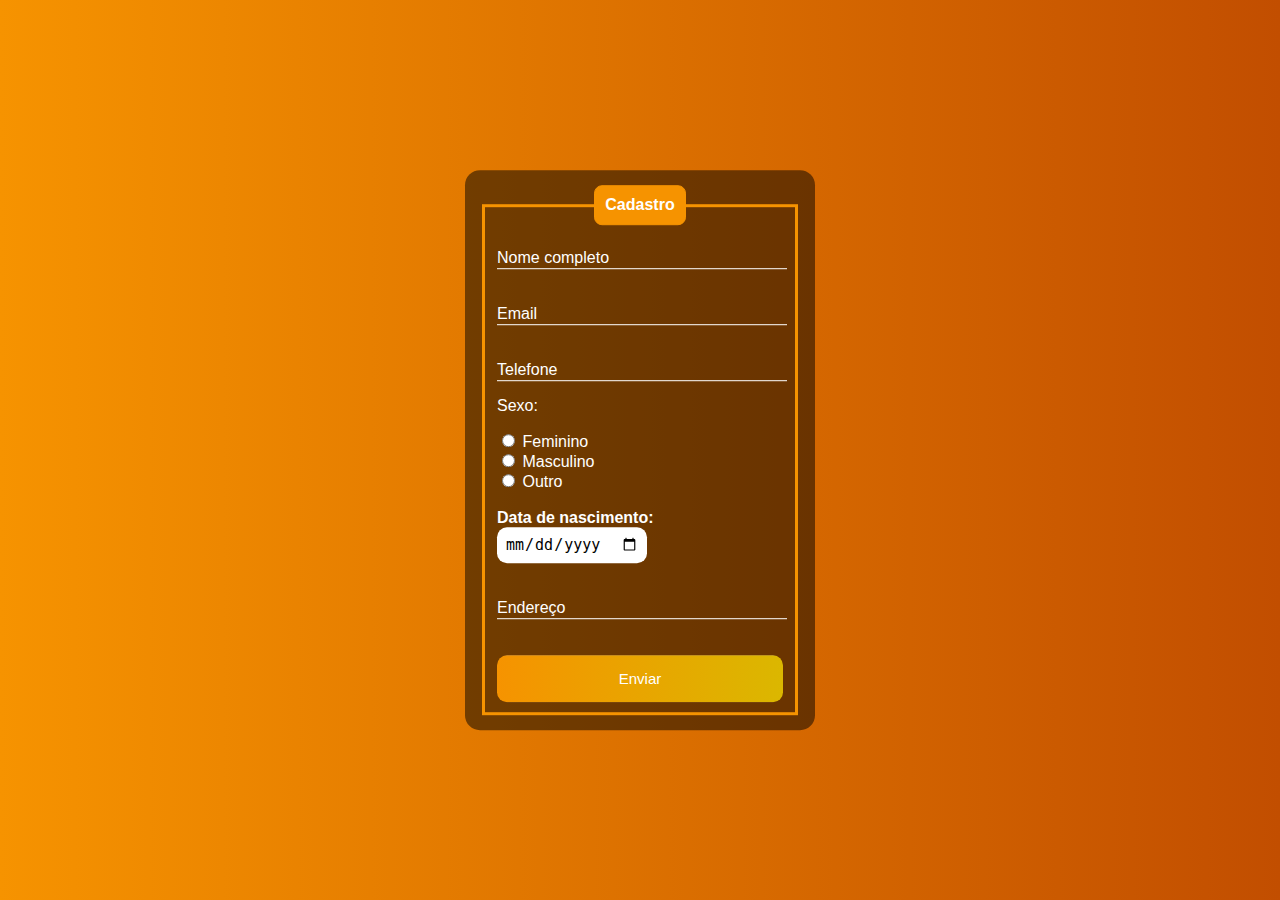
<file: cadastros/cadastro.html>
<!DOCTYPE html>
<html lang="en">

<head>
  <meta charset="UTF-8">
  <meta http-equiv="X-UA-Compatible" content="IE=edge">
  <meta name="viewport" content="width=device-width, initial-scale=1.0">
  <title>Cadastro de clientes</title>
  <link rel="stylesheet" href="/cadastros/css/cadastro.css">
</head>

<body>
  <div class="box">
    <form action="">
      <fieldset>
        <legend><b>Cadastro</b></legend>
        <br>
        <div class="inputBox">
          <input type="text" name="nome" id="nome" class="inputUser" required>
          <label for="nome" class="labelInput">Nome completo</label>
        </div>
        <br><br>
        <div class="inputBox">
          <input type="text" name="email" id="email" class="inputUser" required>
          <label for="email" class="labelInput">Email</label>
        </div>
        <br><br>
        <div class="inputBox">
          <input type="tel" name="telefone" id="telefone" class="inputUser" required>
          <label for="telefone" class="labelInput">Telefone</label>
        </div>
        <p>Sexo:</p>
        <input type="radio" id="feminino" name="gênero" value="feminino">
        <label for="feminino">Feminino</label>
        <br>
        <input type="radio" id="masculino" name="gênero" value="masculino">
        <label for="masculino">Masculino</label>
        <br>
        <input type="radio" id="outro" name="gênero" value="outro">
        <label for="outro">Outro</label>
        <br><br>
        <label for="data_nasc"><b>Data de nascimento:</b></label>
        <input type="date" name="data_nasc" id="data_nasc" required>
        <br><br><br>
        <div class="inputBox">
          <input type="text" name="end" id="end" class="inputUser" required>
          <label for="end" class="labelInput">Endereço</label>
        </div>
        <br><br>
        <form id="myForm" method="post">
          <input type="submit" name="submit" id="submit" value="Enviar"
            formaction="/redirecionamento/redirecionar.html">
        </form>
      </fieldset>
    </form>
  </div>
</body>
</file>
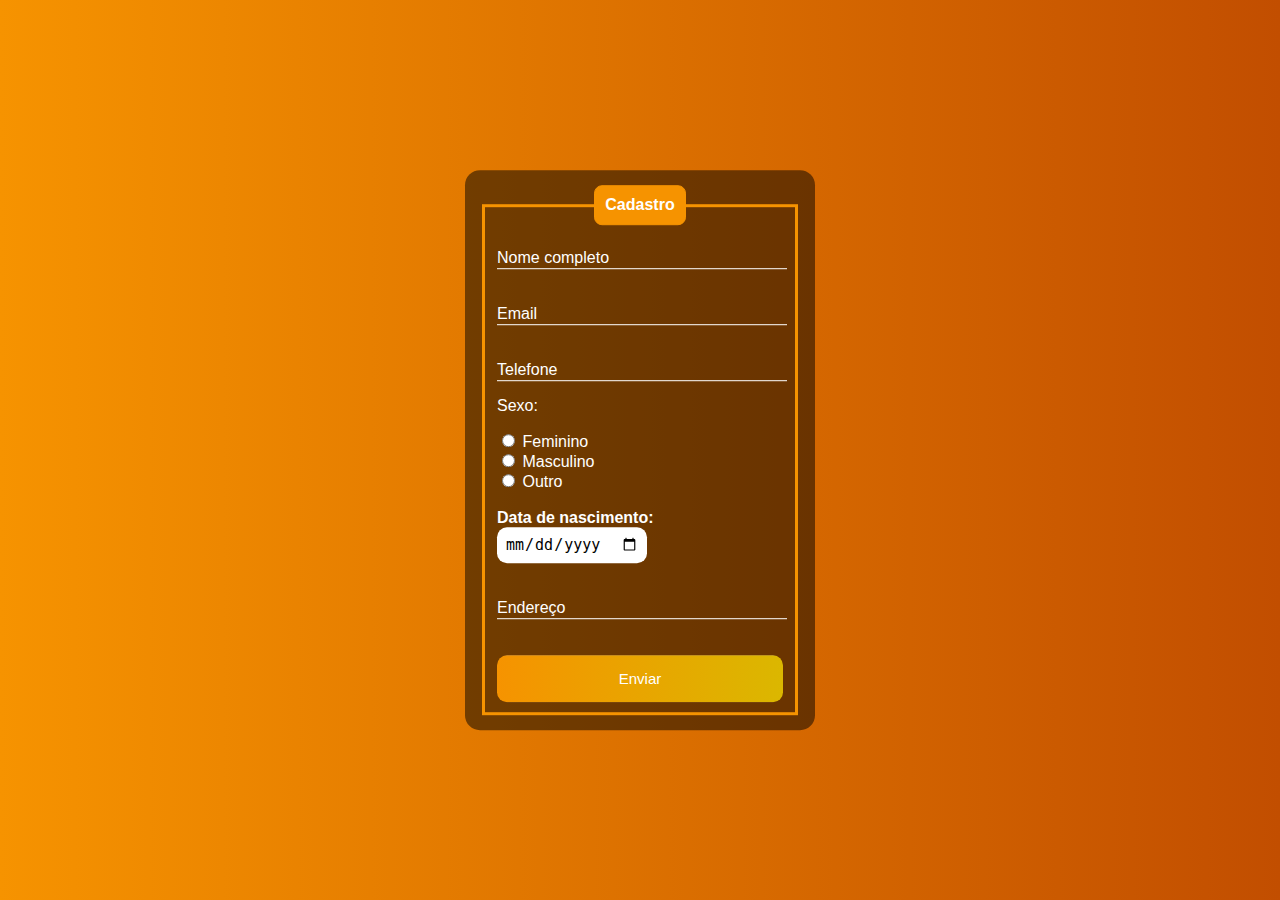
<file: cadastros/cadastrocao.html>
<!DOCTYPE html>
<html lang="en">

<head>
  <meta charset="UTF-8">
  <meta http-equiv="X-UA-Compatible" content="IE=edge">
  <meta name="viewport" content="width=device-width, initial-scale=1.0">
  <title>Cadastro de clientes</title>
  <link rel="stylesheet" href="/cadastros/css/cadastrocao.css">
</head>

<body>
  <div class="box">
    <form action="">
      <fieldset>
        <legend><b>Cadastro</b></legend>
        <br>
        <div class="inputBox">
          <input type="text" name="nome" id="nome" class="inputUser" required>
          <label for="nome" class="labelInput">Nome completo</label>
        </div>
        <br><br>
        <div class="inputBox">
          <input type="text" name="email" id="email" class="inputUser" required>
          <label for="email" class="labelInput">Email</label>
        </div>
        <br><br>
        <div class="inputBox">
          <input type="tel" name="telefone" id="telefone" class="inputUser" required>
          <label for="telefone" class="labelInput">Telefone</label>
        </div>
        <p>Sexo:</p>
        <input type="radio" id="feminino" name="gênero" value="feminino">
        <label for="feminino">Feminino</label>
        <br>
        <input type="radio" id="masculino" name="gênero" value="masculino">
        <label for="masculino">Masculino</label>
        <br>
        <input type="radio" id="outro" name="gênero" value="outro">
        <label for="outro">Outro</label>
        <br><br>
        <label for="data_nasc"><b>Data de nascimento:</b></label>
        <input type="date" name="data_nasc" id="data_nasc" required>
        <br><br><br>
        <div class="inputBox">
          <input type="text" name="end" id="end" class="inputUser" required>
          <label for="end" class="labelInput">Endereço</label>
        </div>
        <br><br>
        <form id="myForm" method="post">
          <input type="submit" name="submit" id="submit" value="Enviar"
            formaction="/redirecionamento/redirecionarcao.html">
        </form>
      </fieldset>
    </form>
  </div>
</body>
</file>
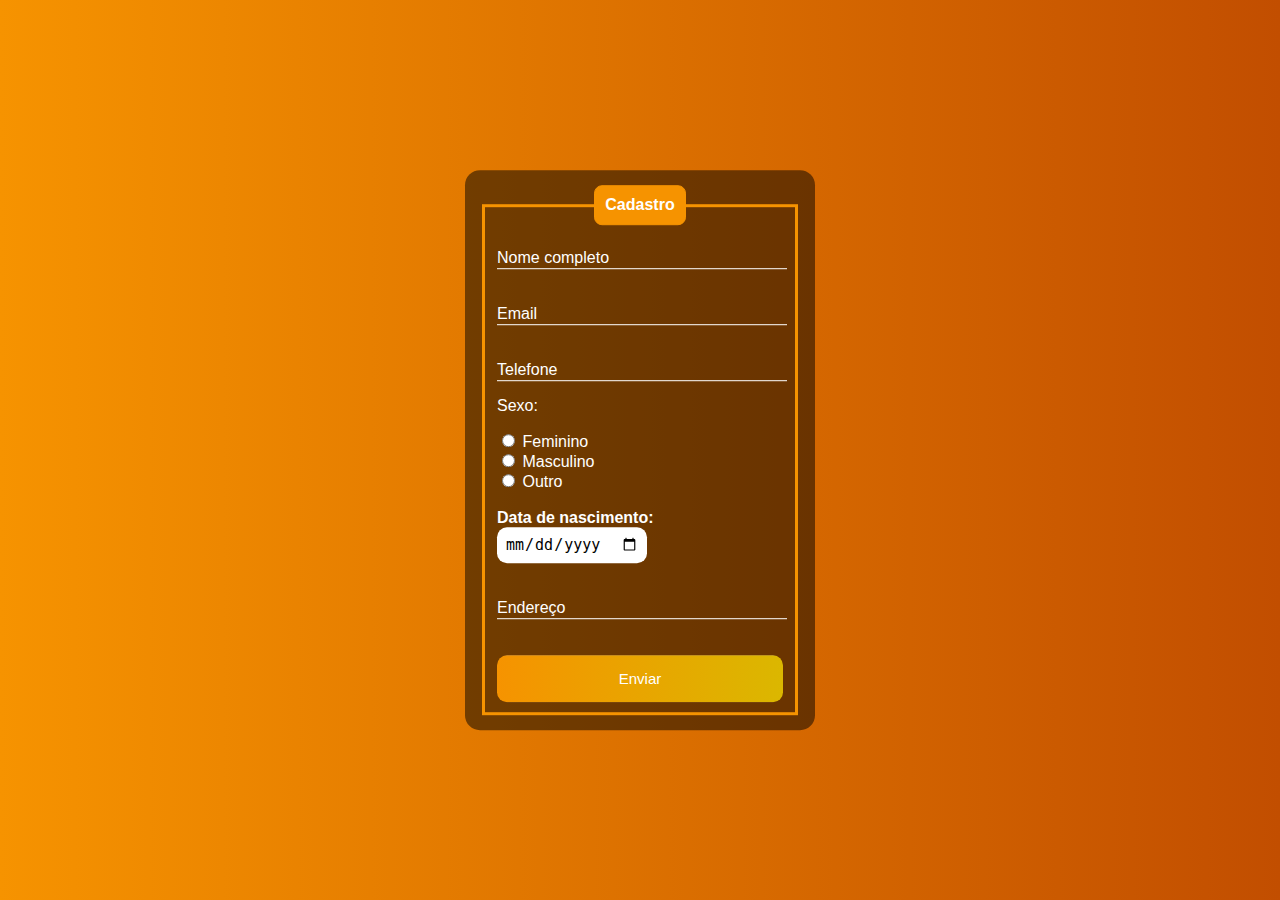
<file: cadastros/cadastrogato.html>
<!DOCTYPE html>
<html lang="en">

<head>
  <meta charset="UTF-8">
  <meta http-equiv="X-UA-Compatible" content="IE=edge">
  <meta name="viewport" content="width=device-width, initial-scale=1.0">
  <title>Cadastro de clientes</title>
  <link rel="stylesheet" href="/cadastros/css/cadastrogato.css">
</head>

<body>
  <div class="box">
    <form action="">
      <fieldset>
        <legend><b>Cadastro</b></legend>
        <br>
        <div class="inputBox">
          <input type="text" name="nome" id="nome" class="inputUser" required>
          <label for="nome" class="labelInput">Nome completo</label>
        </div>
        <br><br>
        <div class="inputBox">
          <input type="text" name="email" id="email" class="inputUser" required>
          <label for="email" class="labelInput">Email</label>
        </div>
        <br><br>
        <div class="inputBox">
          <input type="tel" name="telefone" id="telefone" class="inputUser" required>
          <label for="telefone" class="labelInput">Telefone</label>
        </div>
        <p>Sexo:</p>
        <input type="radio" id="feminino" name="gênero" value="feminino">
        <label for="feminino">Feminino</label>
        <br>
        <input type="radio" id="masculino" name="gênero" value="masculino">
        <label for="masculino">Masculino</label>
        <br>
        <input type="radio" id="outro" name="gênero" value="outro">
        <label for="outro">Outro</label>
        <br><br>
        <label for="data_nasc"><b>Data de nascimento:</b></label>
        <input type="date" name="data_nasc" id="data_nasc" required>
        <br><br><br>
        <div class="inputBox">
          <input type="text" name="end" id="end" class="inputUser" required>
          <label for="end" class="labelInput">Endereço</label>
        </div>
        <br><br>
        <form id="myForm" method="post">
          <input type="submit" name="submit" id="submit" value="Enviar"
            formaction="/redirecionamento/redirecionargato.html">
        </form>
      </fieldset>
    </form>
  </div>
</body>
</file>
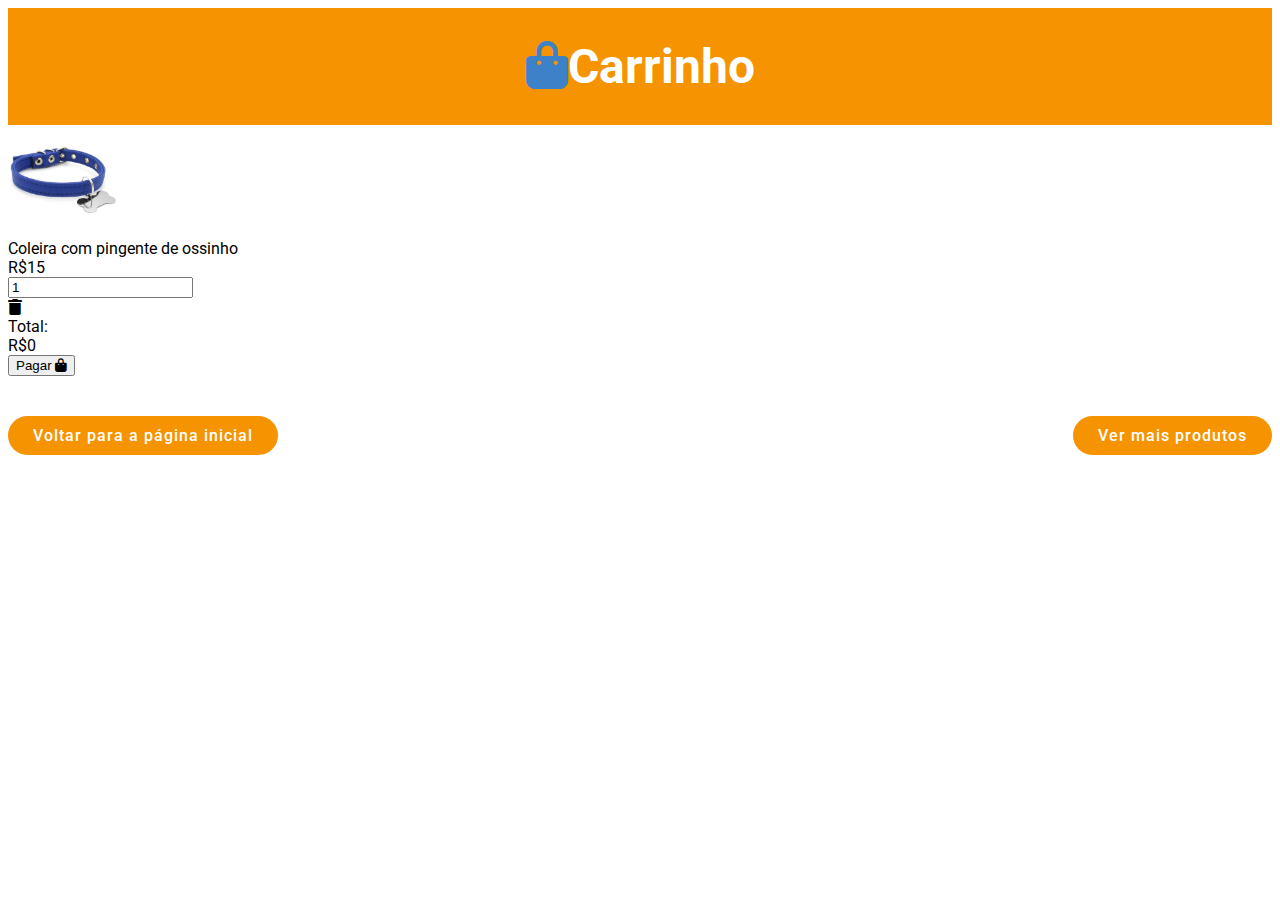
<file: carrinho backup/carrinho.html>
<!DOCTYPE html>
<html lang="en">

<head>
  <meta charset="UTF-8">
  <meta http-equiv="X-UA-Compatible" content="IE=edge">
  <meta name="viewport" content="width=device-width, initial-scale=1.0">
  <title>Seu Carrinho 🛒</title>
  <script async src="/carrinho backup/carrinho.js"></script>
  <link rel="stylesheet" href="https://cdn.jsdelivr.net/npm/swiper@9/swiper-bundle.min.css">
  <link rel="stylesheet" href="https://cdn.jsdelivr.net/npm/boxicons@latest/css/boxicons.min.css">
  <link rel="stylesheet" href="https://unpkg.com/boxicons@latest/css/boxicons.min.css">
  <link rel="stylesheet" href="https://cdnjs.cloudflare.com/ajax/libs/font-awesome/6.4.0/css/all.min.css">
  <link rel="stylesheet" href="/carrinho backup/carrinho.css">
</head>

<body>
  <!--carrinho-->
  <div class="cart">
    <header>
      <a href="#" class="logo"><i class='fa-solid fa-bag-shopping'></i>Carrinho</a>
    </header>

      <div class="cart-content">
        
        <div class="cart-box">
          <img class="cart-img" src="/imgs/produto 1.webp" alt="" width="110px">
          <div class="detail-box">
            <div class="cart-product-title">Coleira com pingente de ossinho</div>
            <div class="cart-price">R$15</div>
            <input type="number" value="1" class="cart-quantity">
          </div>
          <i class="fa-solid fa-trash"></i>
        </div>

    <!-- RESERVA
      <div class="itens-carrinho">
      <img src="/imgs/bananacat.jpg" alt="" width="110px">
      <div class="carrinho-item-detalhes">
        <span class="carrinho-item-titulo">Sachê para cachorros</span>
        <div class="seletor-qntd">
          <i class="fa-solid fa-minus restar-qntd"></i>
          <input type="text" value="2" class="carrinho-item-qntd" disabled>
          <i class="fa-solid fa-plus somar-qntd"></i>
        </div>
        <span class="carrinho-item-preço">R$10,02</span>
      </div>
      <span class="btn-eliminar">
        <i class="fa-solid fa-trash"></i>
      </span>
    </div>-->

    <div class="total">
        <div class="total-title">Total:</div>
        <div class="carrinho-preço-total">R$0</div>
      <button class="btn-pagar">Pagar
        <i class="fa-solid fa-bag-shopping"></i>
      </button>
    </div>
    <div class="btns-abaixo">
    <div id="btn-voltar">
      <a href="/">Voltar para a página inicial</a>
    </div>
    <div id="btn-produtos">
      <a href="/#Produtos">Ver mais produtos</a>
    </div>
    </div>
    </div>
</body>
</file>
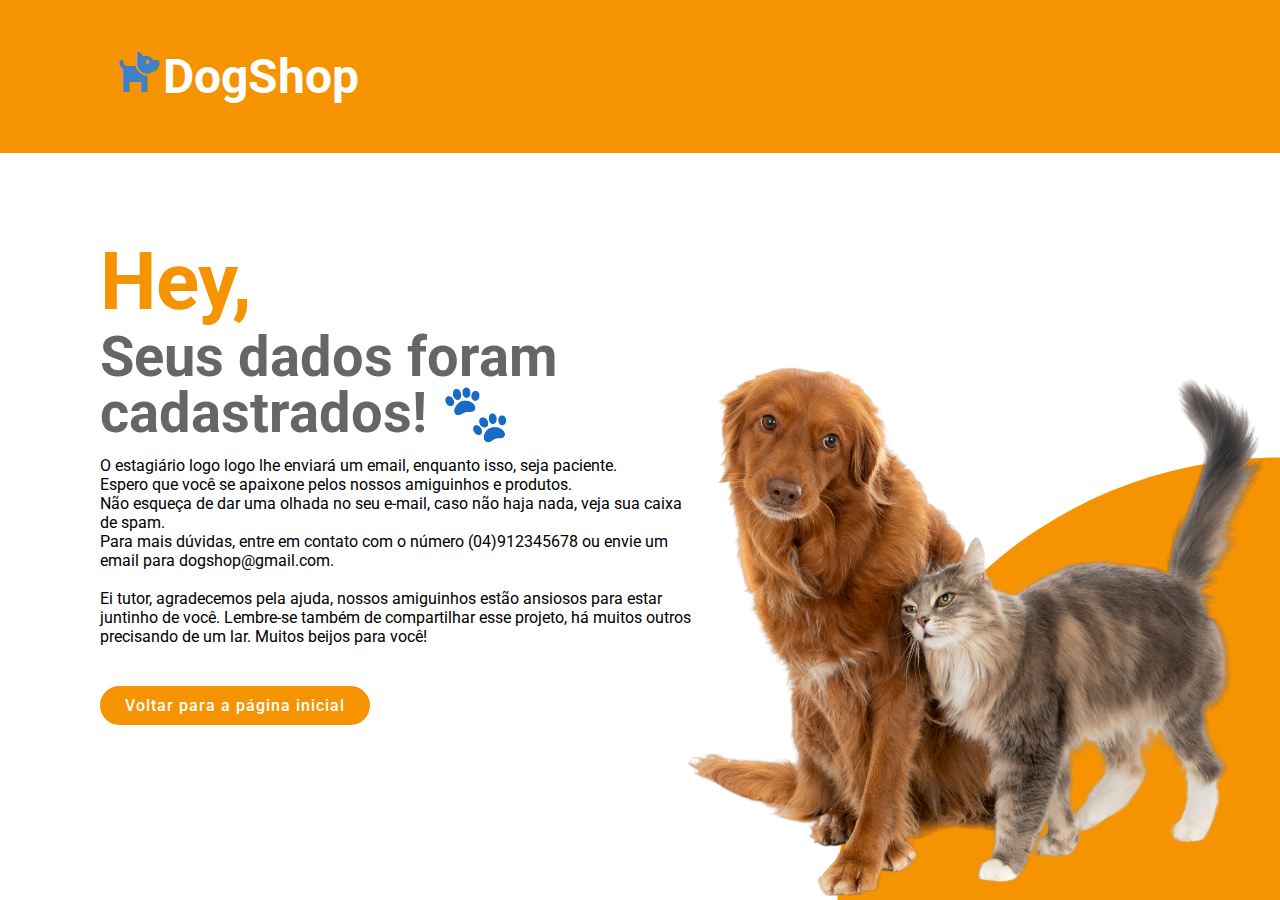
<file: redirecionamento/redirecionar.html>
<!DOCTYPE html>
<html lang="en">

<head>
  <meta charset="UTF-8">
  <meta http-equiv="X-UA-Compatible" content="IE=edge">
  <meta name="viewport" content="width=device-width, initial-scale=1.0">
  <title>Cadastro concluído! 😉</title>
  <link rel="stylesheet" href="https://cdn.jsdelivr.net/npm/boxicons@latest/css/boxicons.min.css">
  <link rel="stylesheet" href="https://unpkg.com/boxicons@latest/css/boxicons.min.css">
  <link rel="stylesheet" href="/redirecionamento/css/redirecionar.css">
</head>

<body>
  <section>
    <div class="circle"></div>
    <header>
      <a href="#" class="logo"><i class='bx bxs-dog'></i>DogShop </a>
    </header>
    <img id="amiguinhos" src="/imgs/amiguinhos.png" alt="amiguinhos fofinhos">
    <div class="container">
      <div class="text">
        <h2>Hey,<br></h2>
        <h3> Seus dados foram cadastrados! 🐾</h3>
        <p>O estagiário logo logo lhe enviará um email, enquanto isso, seja paciente.<br>

          Espero que você se apaixone pelos nossos amiguinhos e produtos.<br>

          Não esqueça de dar uma olhada no seu e-mail, caso não haja nada, veja sua caixa de spam.<br>

          Para mais dúvidas, entre em contato com o número (04)912345678 ou envie um email para dogshop@gmail.com.<br><br>

          Ei tutor, agradecemos pela ajuda, nossos amiguinhos estão ansiosos para estar juntinho de você. Lembre-se também de
          compartilhar esse projeto, há muitos outros precisando de um lar. Muitos beijos para você!
        </p>
        <a href="/index.html">Voltar para a página inicial</a>
      </div>
    </div>
  </section>
</body>
</file>
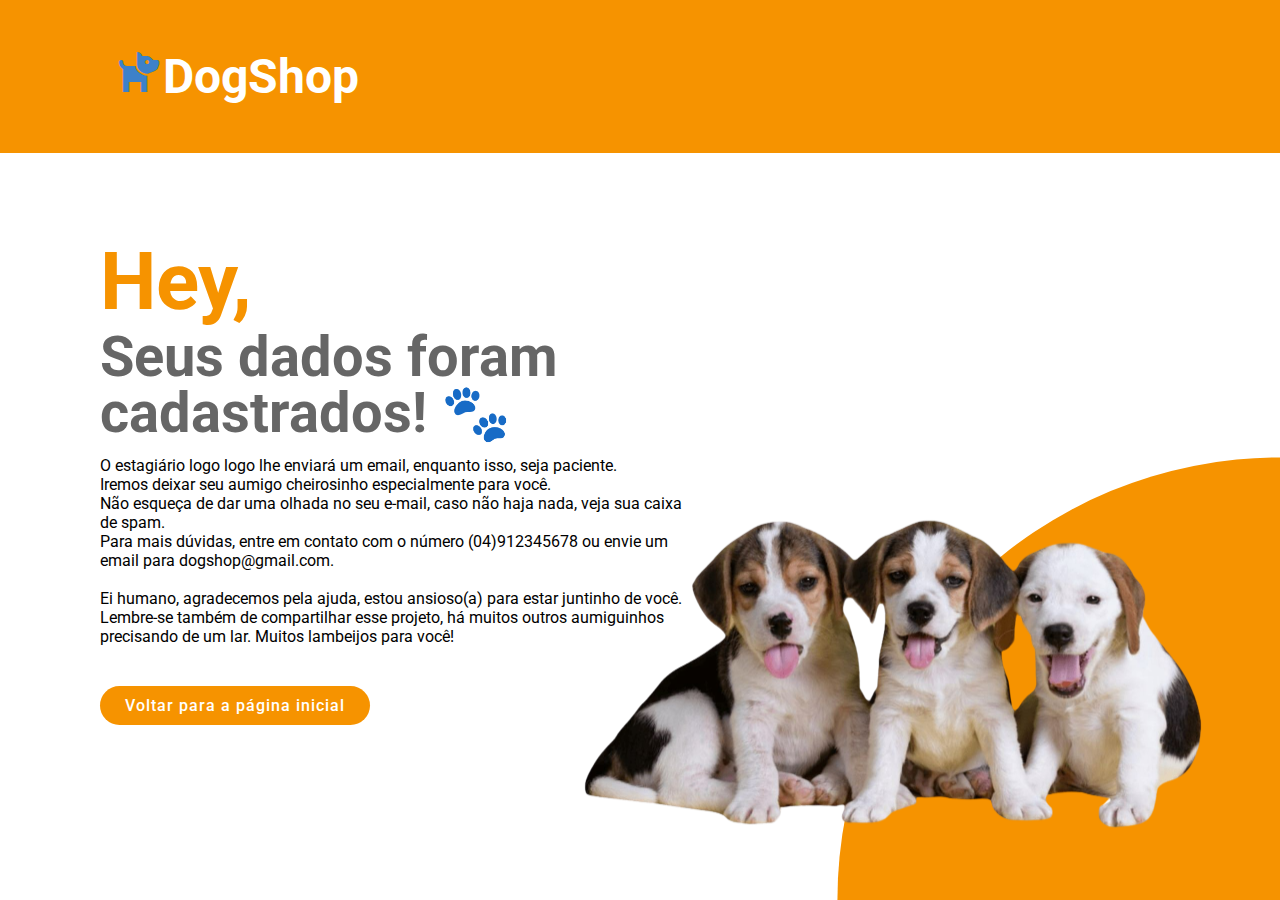
<file: redirecionamento/redirecionarcao.html>
<!DOCTYPE html>
<html lang="en">

<head>
  <meta charset="UTF-8">
  <meta http-equiv="X-UA-Compatible" content="IE=edge">
  <meta name="viewport" content="width=device-width, initial-scale=1.0">
  <title>Cadastro concluído! 🐶</title>
  <link rel="stylesheet" href="/redirecionamento/css/redirecionarcao.css">
  <link rel="stylesheet" href="https://cdn.jsdelivr.net/npm/boxicons@latest/css/boxicons.min.css">
  <link rel="stylesheet" href="https://unpkg.com/boxicons@latest/css/boxicons.min.css">
</head>
<body>
  <section>
    <div class="circle"></div>
    <header>
      <a href="#" class="logo"><i class='bx bxs-dog'></i>DogShop </a>
    </header>
    <img id="doguinhos" src="/imgs/doguinhos.png" alt="doguinhos fofinhos">
    <div class="container">
      <div class="text">
        <h2>Hey,<br></h2>
        <h3> Seus dados foram cadastrados! 🐾</h3>
        <p>O estagiário logo logo lhe enviará um email, enquanto isso, seja paciente.<br>

          Iremos deixar seu aumigo cheirosinho especialmente para você.<br>

          Não esqueça de dar uma olhada no seu e-mail, caso não haja nada, veja sua caixa de spam.<br>

          Para mais dúvidas, entre em contato com o número (04)912345678 ou envie um email para dogshop@gmail.com.<br><br>

          Ei humano, agradecemos pela ajuda, estou ansioso(a) para estar juntinho de você. Lembre-se também de
          compartilhar esse projeto, há muitos outros aumiguinhos precisando de um lar. Muitos lambeijos para você!
        </p>
        <a href="/index.html">Voltar para a página inicial</a>
      </div>
    </div>
  </section>
</body>
</file>
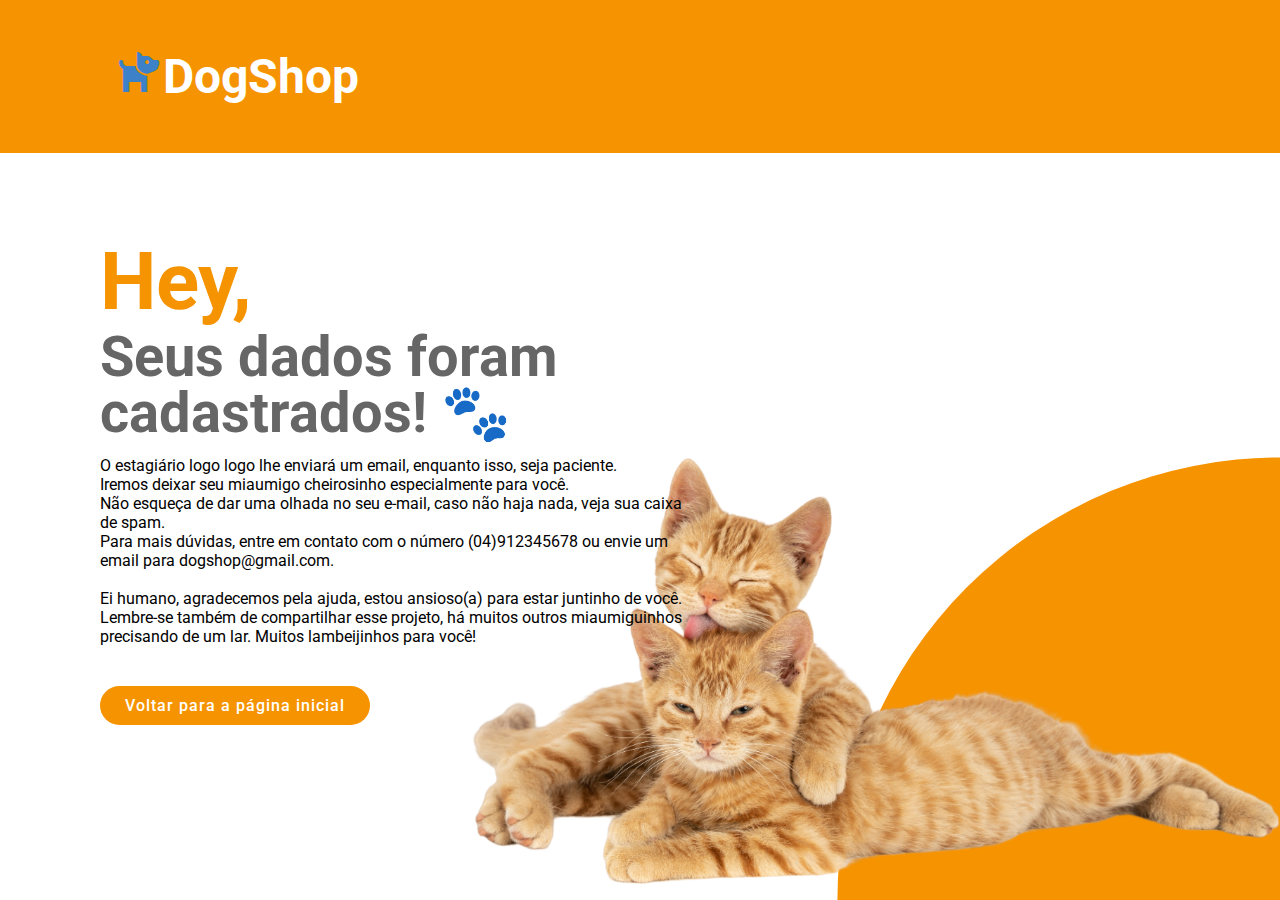
<file: redirecionamento/redirecionargato.html>
<!DOCTYPE html>
<html lang="en">

<head>
  <meta charset="UTF-8">
  <meta http-equiv="X-UA-Compatible" content="IE=edge">
  <meta name="viewport" content="width=device-width, initial-scale=1.0">
  <title>Cadastro concluído! 😻</title>
  <link rel="stylesheet" href="/redirecionamento/css/redirecionargato.css">
  <link rel="stylesheet" href="https://cdn.jsdelivr.net/npm/boxicons@latest/css/boxicons.min.css">
  <link rel="stylesheet" href="https://unpkg.com/boxicons@latest/css/boxicons.min.css">
</head>
<body>
  <section>
    <div class="circle"></div>
    <header>
      <a href="#" class="logo"><i class='bx bxs-dog'></i>DogShop </a>
    </header>
    <img id="gatinhos" src="/imgs/gatinhos.png" alt="gatinhos fofinhos">
    <div class="container">
      <div class="text">
        <h2>Hey,<br></h2>
        <h3> Seus dados foram cadastrados! 🐾</h3>
        <p>O estagiário logo logo lhe enviará um email, enquanto isso, seja paciente.<br>

          Iremos deixar seu miaumigo cheirosinho especialmente para você.<br>

          Não esqueça de dar uma olhada no seu e-mail, caso não haja nada, veja sua caixa de spam.<br>

          Para mais dúvidas, entre em contato com o número (04)912345678 ou envie um email para dogshop@gmail.com.<br><br>

          Ei humano, agradecemos pela ajuda, estou ansioso(a) para estar juntinho de você. Lembre-se também de
          compartilhar esse projeto, há muitos outros miaumiguinhos precisando de um lar. Muitos lambeijinhos para você!
        </p>
        <a href="/index.html">Voltar para a página inicial</a>
      </div>
    </div>
  </section>
</body>
</file>
<file: cadastros/css/cadastro.css>
body{
    font-family: Arial, Helvetica, sans-serif;
    background-image: linear-gradient(to right, rgb(246, 147, 0), rgb(194, 78, 0));
  }
  .box {
    position: absolute;
    top: 50%;
    left: 50%;
    transform: translate(-50%, -50%);
    background-color: rgba(0, 0, 0, 0.5);
    padding: 15px;
    border-radius: 15px;
    width: 25%;
    color: white;
  }
  fieldset{
    border: 3px solid  rgb(246, 147, 0);
  }
  legend{
    border: 1px solid  rgb(246, 147, 0);
    padding: 10px;
    text-align: center;
    background-color:  rgb(246, 147, 0);
    border-radius: 8px;
  }
  .inputBox{
    position: relative;
  }
  .inputUser{
    background: none;
    border: none;
    border-bottom: 1px solid white;
    outline: none;
    color: white;
    font-size: 15px;
    width: 100%;
    letter-spacing: 2px;
  }
  .labelInput{
    position: absolute;
    top: 0px;
    left: 0px;
    pointer-events: none;
    transition: .5s;
  }
  .inputUser:focus ~ .labelInput, .inputUser:valid ~ .labelInput{
    top: -20px;
    font-size: 12px;
    color: rgb(246, 147, 0);
  }
  #data_nasc{
    border: none;
    padding: 8px;
    border-radius: 10px;
    outline: none;
    font-size: 15px;
  }
  #submit{
    background-image: linear-gradient(to right, rgb(246, 147, 0), rgb(219, 183, 0));
    width: 100%;
    border: none;
    padding: 15px;
    color: white;
    font-size: 15px;
    cursor: pointer;
    border-radius: 10px;
  }
  #submit:hover{
    background-image: linear-gradient(to right, rgb(199, 119, 0), rgb(199, 166, 0));
  }
</file>
<file: cadastros/css/cadastrocao.css>
body{
    font-family: Arial, Helvetica, sans-serif;
    background-image: linear-gradient(to right, rgb(246, 147, 0), rgb(194, 78, 0));
  }
  .box {
    position: absolute;
    top: 50%;
    left: 50%;
    transform: translate(-50%, -50%);
    background-color: rgba(0, 0, 0, 0.5);
    padding: 15px;
    border-radius: 15px;
    width: 25%;
    color: white;
  }
  fieldset{
    border: 3px solid  rgb(246, 147, 0);
  }
  legend{
    border: 1px solid  rgb(246, 147, 0);
    padding: 10px;
    text-align: center;
    background-color:  rgb(246, 147, 0);
    border-radius: 8px;
  }
  .inputBox{
    position: relative;
  }
  .inputUser{
    background: none;
    border: none;
    border-bottom: 1px solid white;
    outline: none;
    color: white;
    font-size: 15px;
    width: 100%;
    letter-spacing: 2px;
  }
  .labelInput{
    position: absolute;
    top: 0px;
    left: 0px;
    pointer-events: none;
    transition: .5s;
  }
  .inputUser:focus ~ .labelInput, .inputUser:valid ~ .labelInput{
    top: -20px;
    font-size: 12px;
    color: rgb(246, 147, 0);
  }
  #data_nasc{
    border: none;
    padding: 8px;
    border-radius: 10px;
    outline: none;
    font-size: 15px;
  }
  #submit{
    background-image: linear-gradient(to right, rgb(246, 147, 0), rgb(219, 183, 0));
    width: 100%;
    border: none;
    padding: 15px;
    color: white;
    font-size: 15px;
    cursor: pointer;
    border-radius: 10px;
  }
  #submit:hover{
    background-image: linear-gradient(to right, rgb(199, 119, 0), rgb(199, 166, 0));
  }
</file>
<file: cadastros/css/cadastrogato.css>
body{
    font-family: Arial, Helvetica, sans-serif;
    background-image: linear-gradient(to right, rgb(246, 147, 0), rgb(194, 78, 0));
  }
  .box {
    position: absolute;
    top: 50%;
    left: 50%;
    transform: translate(-50%, -50%);
    background-color: rgba(0, 0, 0, 0.5);
    padding: 15px;
    border-radius: 15px;
    width: 25%;
    color: white;
  }
  fieldset{
    border: 3px solid  rgb(246, 147, 0);
  }
  legend{
    border: 1px solid  rgb(246, 147, 0);
    padding: 10px;
    text-align: center;
    background-color:  rgb(246, 147, 0);
    border-radius: 8px;
  }
  .inputBox{
    position: relative;
  }
  .inputUser{
    background: none;
    border: none;
    border-bottom: 1px solid white;
    outline: none;
    color: white;
    font-size: 15px;
    width: 100%;
    letter-spacing: 2px;
  }
  .labelInput{
    position: absolute;
    top: 0px;
    left: 0px;
    pointer-events: none;
    transition: .5s;
  }
  .inputUser:focus ~ .labelInput, .inputUser:valid ~ .labelInput{
    top: -20px;
    font-size: 12px;
    color: rgb(246, 147, 0);
  }
  #data_nasc{
    border: none;
    padding: 8px;
    border-radius: 10px;
    outline: none;
    font-size: 15px;
  }
  #submit{
    background-image: linear-gradient(to right, rgb(246, 147, 0), rgb(219, 183, 0));
    width: 100%;
    border: none;
    padding: 15px;
    color: white;
    font-size: 15px;
    cursor: pointer;
    border-radius: 10px;
  }
  #submit:hover{
    background-image: linear-gradient(to right, rgb(199, 119, 0), rgb(199, 166, 0));
  }
</file>
<file: carrinho backup/carrinho.css>
@import url('https://fonts.googleapis.com/css2?family=Roboto:wght@100;300;400;500;700&display=swap');

.btns-abaixo {
  display: flex;
  justify-content: space-between;
}

#btn-voltar a,
#btn-produtos a {
  margin-top: 40px;
  padding: 10px 25px;
  background: rgb(246, 147, 0);
  color: #fff;
  font-weight: 500;
  text-decoration: none;
  letter-spacing: 1px;
  border-radius: 40px;
  transition: 0.3s ease-in-out;
  display: inline-block;
}

#btn-voltar a:hover,
#btn-produtos a:hover {
  transform: translateY(-10px);
}


.cart {
  overflow: hidden;
  margin-bottom: auto;
  font-family: 'Roboto', sans-serif;
}

header /*background*/{
  background-color: rgb(246, 147, 0);
  color: #fff;
  text-align: center;
  padding: 30px 0;
}

header a:hover {
  color: #3d81c9;
}

header .logo /*carrinho*/{
  font-weight: bolder;
  font-size: 3rem;
  color: #fff;
  text-decoration: none;
}

header .logo i /*icone*/ {
  color: #3d81c9;
}

/*.carrinho .itens-carrinho{
  display: flex;
  align-items: center;
  position: relative;
  padding: 15px;
  margin: 5px;
  border: 1px solid #adadad;
  border-radius: 5px;
}

.carrinho .itens-carrinho img{
  margin-right: 20px;
}

.carrinho .itens-carrinho .carrinho-item-titulo{
  display: block;
  font-weight: bold;
  margin-bottom: 10px;
  font-size: 20px;
}

.carrinho .itens-carrinho .seletor-qntd{
  display: inline-block;
  margin-right: 25px;
}

.carrinho .itens-carrinho .carrinho-item-qntd{
  border: none;
  font-size: 18px;
  background: transparent;
  display: inline-block;
  width: 30px;
  padding: 5px;
  text-align: center;
}

.carrinho .itens-carrinho .seletor-qntd i{
  font-size: 18px;
  width: 32px;
  height: 32px;
  line-height: 32px;
  text-align: center;
  border-radius: 50%;
  border: 1px solid #000;
  cursor: pointer;
}

.carrinho .itens-carrinho .carrinho-item-preço{
  font-weight: bold;
  display: inline-block;
  font-size: 18px;
  margin-bottom: 5px;
  color:rgb(255, 130, 46);
}

.carrinho .itens-carrinho .btn-eliminar{
  position: absolute;
  right: 15px;
  top: 15px;
  color: #000;
  width: 40px;
  height: 40px;
  line-height: 40px;
  text-align: center;
  border-radius: 50%;
  border: 1px solid #000;
  cursor: pointer;
  display: block;
  background: transparent;
  z-index: 20;
}

.carrinho .itens-carrinho .btn-eliminar:hover {
  background-color: #ff4747;
}

.carrinho-total {
  background-color: #f3f3f3;
  padding: 30px;
}

.carrinho-total .fila{
  display: flex;
  justify-content: space-between;
  align-items: center;
  font-size: 22px;
  font-weight: bold;
  margin-bottom: 10px;
}

.btn-pagar{
  width: 95%;
  border: none;
  background: #000;
  color: #fff;
  border-radius: 5px;
  font-size: 30px;
  padding: 20px;
  font-weight: 500;
  text-decoration: none;
  letter-spacing: 1px;
  transition: 0.3s ease-in-out;
  display: flex;
  justify-content: space-between;
  cursor: pointer;
}

.btn-pagar:hover {
  scale: 1.02;
  background-color: #d0d0d0;
  color: #000;
  border: 1px solid #888888;
}*/
</file>
<file: redirecionamento/css/redirecionar.css>
@import url('https://fonts.googleapis.com/css2?family=Roboto:wght@100;300;400;500;700&display=swap');

* {
  margin: 0;
  padding: 0;
  box-sizing: border-box;
  font-family: 'Roboto', sans-serif;

}

section {
  position: relative;
  width: 100%;
  min-height: 100vh;
  padding: 100px;
  background: #fff;
  display: flex;
  align-items: center;
  justify-content: space-between;
  overflow: hidden;
}

.circle {
  position: absolute;
  top: 0;
  left: 0;
  width: 100%;
  height: 100%;
  background-color: rgb(246, 147, 0);
  clip-path: circle(40% at bottom right);
}

header {
  position: absolute;
  top: 0;
  left: 0;
  width: 100%;
  display: flex;
  align-items: center;
  justify-content: space-between;
  padding: 3rem 9%;
  background: rgb(246, 147, 0);
}

header a:hover {
  color: #3d81c9;
}

header .logo {
  font-weight: bolder;
  font-size: 3rem;
  color: #fff;
  text-decoration: none;
}

header .logo i {
  color: #3d81c9;
}

.container {
  position: relative;
  width: 100%;
  display: flex;
  align-items: center;
  justify-content: space-between;
}

.container .text{
  position: relative;
  max-width: 600px;
  margin-right: 20px;
  margin-top: 60px;
}

.container .text h2 {
  color: rgb(246, 147, 0);
  font-size: 5em;
  font-weight: 700;
}

.container .text h3{
  font-size: 3.5em;
  color: #666;
  margin-bottom: 15px;
  line-height: 1;
}

.container .text p{
  color: black;
}

.container .text a{
  display: inline-block;
  margin-top: 40px;
  padding: 10px 25px;
  background: rgb(246, 147, 0);
  color: #fff;
  font-weight: 500;
  text-decoration: none;
  letter-spacing: 1px;
  border-radius: 40px;
  transition: 0.3s ease-in-out;
}

.container .text a:hover{
  transform: translateY(-10px);
}

#amiguinhos{
  position: absolute;
  right: -50px;
  bottom: -40px;
  width: 700px;
}
</file>
<file: redirecionamento/css/redirecionarcao.css>
@import url('https://fonts.googleapis.com/css2?family=Roboto:wght@100;300;400;500;700&display=swap');

* {
  margin: 0;
  padding: 0;
  box-sizing: border-box;
  font-family: 'Roboto', sans-serif;
}

section {
  position: relative;
  width: 100%;
  min-height: 100vh;
  padding: 100px;
  background: #fff;
  display: flex;
  align-items: center;
  justify-content: space-between;
  overflow: hidden;
}

.circle {
  position: absolute;
  top: 0;
  left: 0;
  width: 100%;
  height: 100%;
  background-color: rgb(246, 147, 0);
  clip-path: circle(40% at bottom right);
}

header {
  position: absolute;
  top: 0;
  left: 0;
  width: 100%;
  display: flex;
  align-items: center;
  justify-content: space-between;
  padding: 3rem 9%;
  background: rgb(246, 147, 0);
}

header a:hover {
  color: #3d81c9;
}

header .logo {
  font-weight: bolder;
  font-size: 3rem;
  color: #fff;
  text-decoration: none;
}

header .logo i {
  color: #3d81c9;
}

.container {
  position: relative;
  width: 100%;
  display: flex;
  align-items: center;
  justify-content: space-between;
}

.container .text{
  position: relative;
  max-width: 600px;
  margin-right: 20px;
  margin-top: 60px;
}

.container .text h2 {
  color: rgb(246, 147, 0);
  font-size: 5em;
  font-weight: 700;
}

.container .text h3{
  font-size: 3.5em;
  color: #666;
  margin-bottom: 15px;
  line-height: 1;
}

.container .text p{
  color: black;
}

.container .text a{
  display: inline-block;
  margin-top: 40px;
  padding: 10px 25px;
  background: rgb(246, 147, 0);
  color: #fff;
  font-weight: 500;
  text-decoration: none;
  letter-spacing: 1px;
  border-radius: 40px;
  transition: 0.3s ease-in-out;
}

.container .text a:hover{
  transform: translateY(-10px);
}

#doguinhos{
  position: absolute;
  right: -100px;
  bottom: -40px;
  width: 1000px;
}
</file>
<file: redirecionamento/css/redirecionargato.css>
@import url('https://fonts.googleapis.com/css2?family=Roboto:wght@100;300;400;500;700&display=swap');

* {
  margin: 0;
  padding: 0;
  box-sizing: border-box;
  font-family: 'Roboto', sans-serif;
  
}

section {
  position: relative;
  width: 100%;
  min-height: 100vh;
  padding: 100px;
  background: #fff;
  display: flex;
  align-items: center;
  justify-content: space-between;
  overflow: hidden;
}

.circle {
  position: absolute;
  top: 0;
  left: 0;
  width: 100%;
  height: 100%;
  background-color: rgb(246, 147, 0);
  clip-path: circle(40% at bottom right);
}

header {
  position: absolute;
  top: 0;
  left: 0;
  width: 100%;
  display: flex;
  align-items: center;
  justify-content: space-between;
  padding: 3rem 9%;
  background: rgb(246, 147, 0);
}

header a:hover {
  color: #3d81c9;
}

header .logo {
  font-weight: bolder;
  font-size: 3rem;
  color: #fff;
  text-decoration: none;
}

header .logo i {
  color: #3d81c9;
}

.container {
  position: relative;
  width: 100%;
  display: flex;
  align-items: center;
  justify-content: space-between;
}

.container .text{
  position: relative;
  max-width: 600px;
  margin-right: 20px;
  margin-top: 60px;
}

.container .text h2 {
  color: rgb(246, 147, 0);
  font-size: 5em;
  font-weight: 700;
}

.container .text h3{
  font-size: 3.5em;
  color: #666;
  margin-bottom: 15px;
  line-height: 1;
}

.container .text p{
  color: black;
}

.container .text a{
  display: inline-block;
  margin-top: 40px;
  padding: 10px 25px;
  background: rgb(246, 147, 0);
  color: #fff;
  font-weight: 500;
  text-decoration: none;
  letter-spacing: 1px;
  border-radius: 40px;
  transition: 0.3s ease-in-out;
}

.container .text a:hover{
  transform: translateY(-10px);
}

#gatinhos{
  position: absolute;
  right: -30px;
  bottom: -20px;
  width: 900px;
}
</file>
